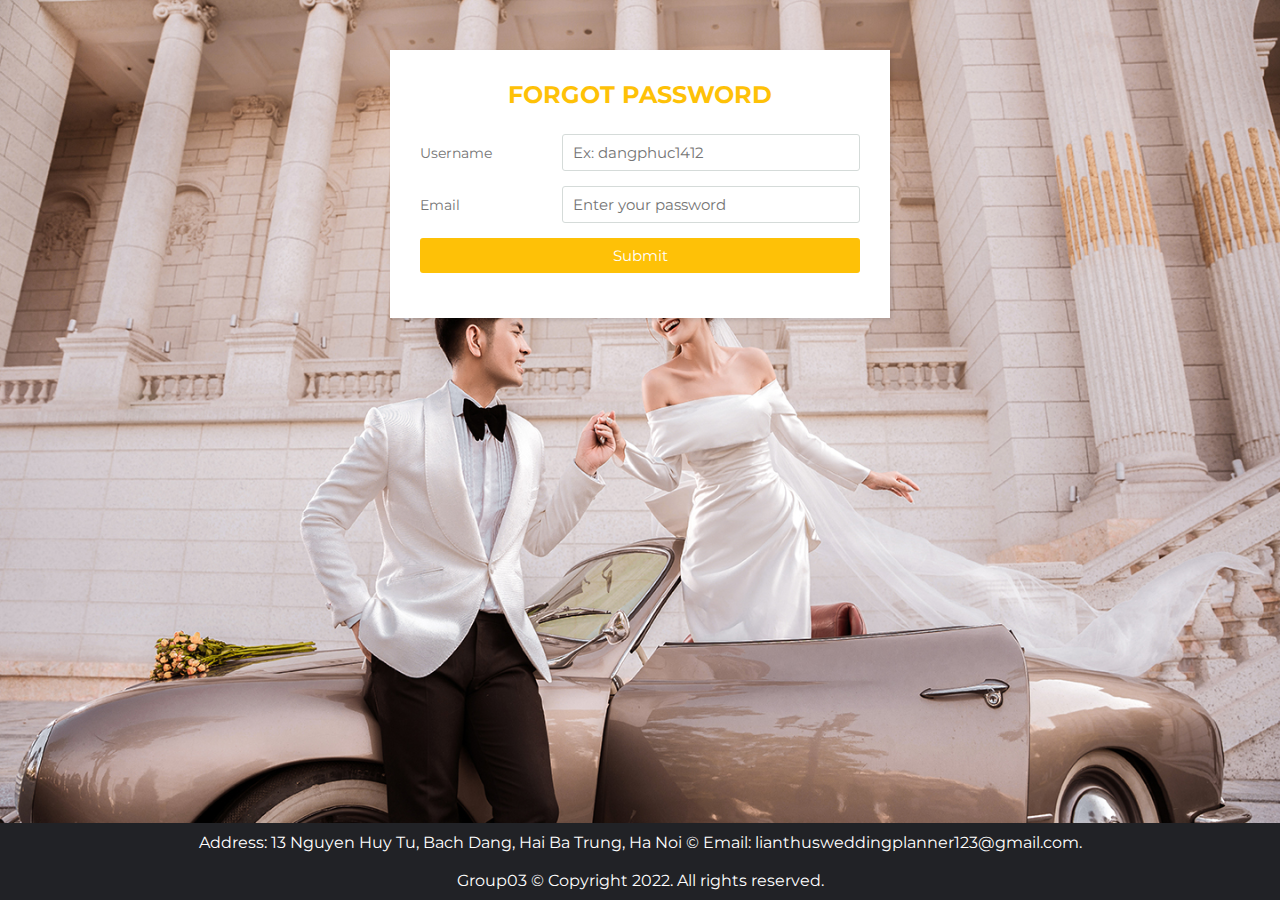
<file: WeddingPlanner - Copy/forgotpw.html>
<!DOCTYPE html>
<html lang="en">
<head>
    <meta charset="UTF-8">
    <meta http-equiv="X-UA-Compatible" content="IE=edge">
    <meta name="viewport" content="width=device-width, initial-scale=1.0">
    <title>Forgot Password</title>
    <link rel="stylesheet" href="./css/forgotpw.css">
    <script src="forgotpw.js"></script>
</head>
<body>
    <section>  
        <div class="wrapper">
            <div class="title">
            Forgot Password
            </div>
          <div class="form">
            <div class="inputfield">
                <label>Username</label>
                <input type="text" class="input" id="user" placeholder="Ex: dangphuc1412" >
             </div>  
  
             <div class="inputfield">
                <label>Email</label>
                <input type="text" class="input" id="email" placeholder="Enter your password" >
             </div>  
  
             <div class="inputfield">
              <button onclick="return checkform()" id="button">Submit</button>
            </div>
          
  

        </div>
        


        
        </section>

        <footer class="text-center" >
            <p><Copyright>Address: 13 Nguyen Huy Tu, Bach Dang, Hai Ba Trung, Ha Noi &copy; Email: lianthusweddingplanner123@gmail.com. </p>
            <br> Group03 &copy; Copyright 2022. All rights reserved.
        </footer>
</body>
</html>
</file>
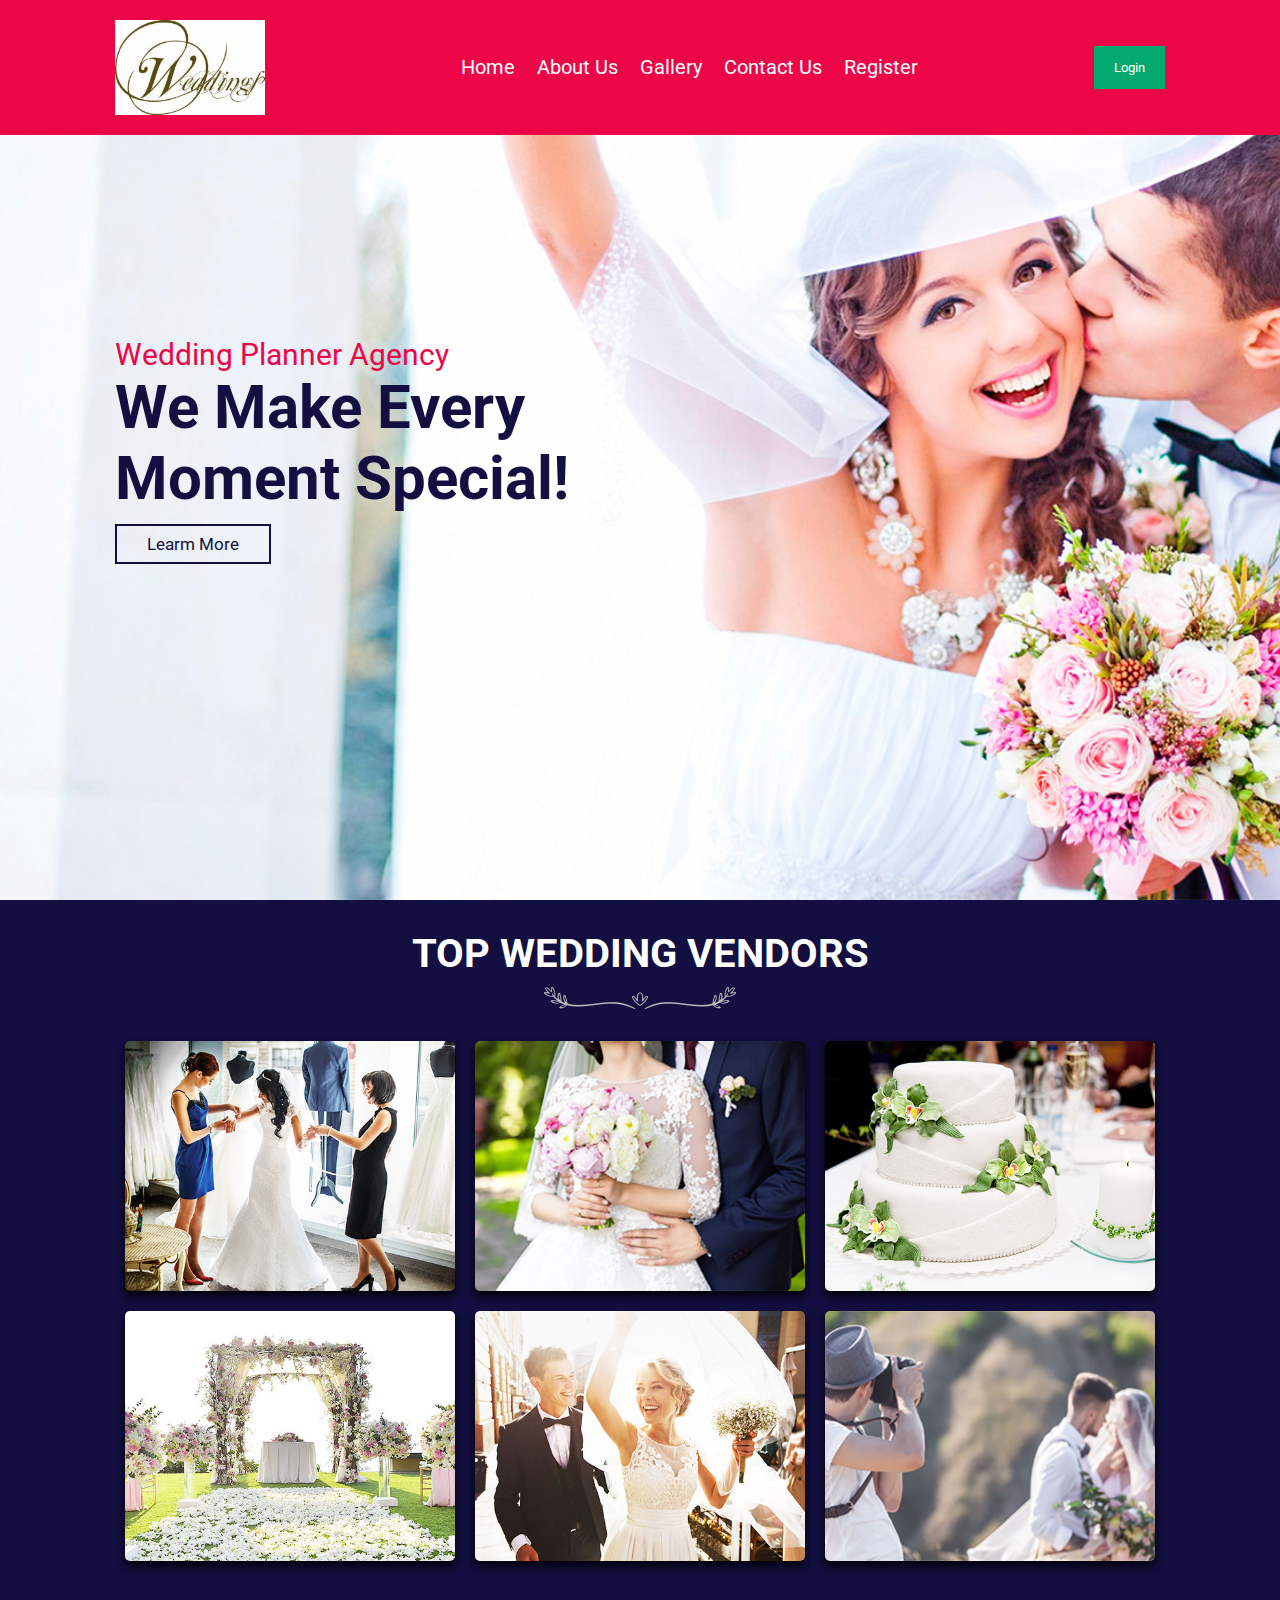
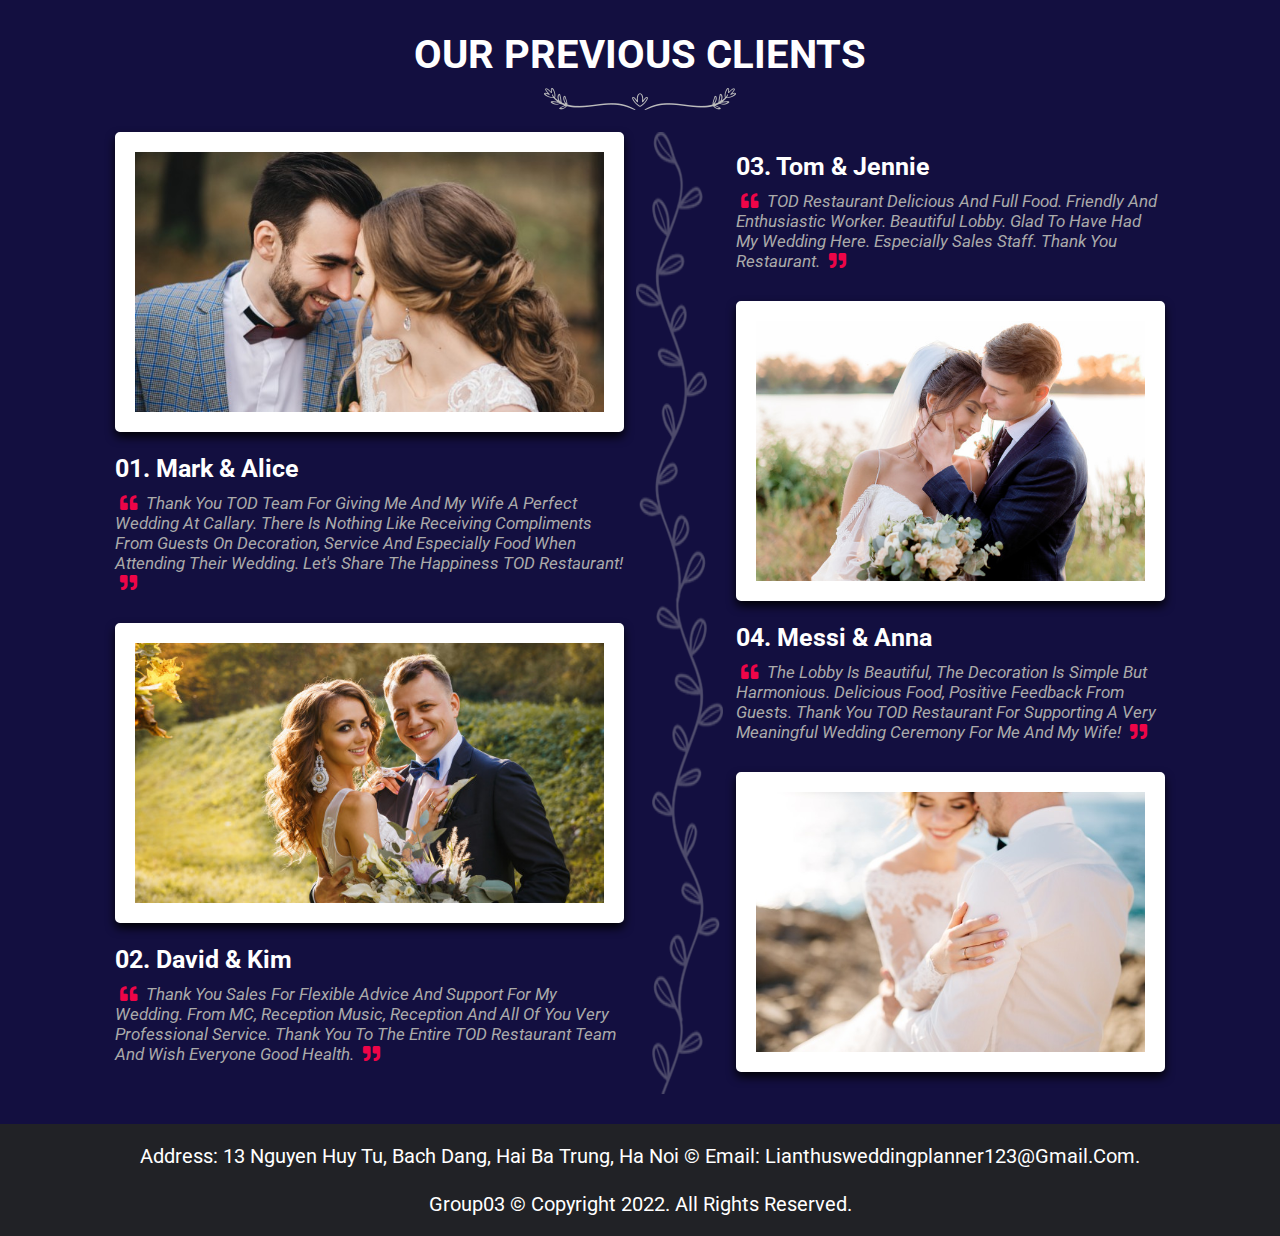
<file: WeddingPlanner - Copy/Homepage.html>
<!DOCTYPE html>
<html lang="en">
<head>
    <meta charset="UTF-8">
    <meta name="viewport" content="width=device-width, initial-scale=1.0">
    <title>Wedding Planner</title>

  
    <link rel="stylesheet" href="https://cdnjs.cloudflare.com/ajax/libs/font-awesome/5.15.3/css/all.min.css">

    
    <link rel="stylesheet" href="css/Homepage.css">
    <style>
        body {font-family: Arial, Helvetica, sans-serif;}
        
        
        input[type=text], input[type=password] {
          width: 100%;
          padding: 12px 20px;
          margin: 8px 0;
          display: inline-block;
          border: 1px solid #ccc;
          box-sizing: border-box;
        }
        
        
        button {
          background-color: #04AA6D;
          color: white;
          padding: 14px 20px;
          margin: 8px 0;
          border: none;
          cursor: pointer;
          width: 100%;
        }
        
        button:hover {
          opacity: 0.8;
        }
        
        
        .cancelbtn {
          width: auto;
          padding: 10px 18px;
          background-color: #f44336;
        }
        
        
        .imgcontainer {
          text-align: center;
          margin: 24px 0 12px 0;
          position: relative;
        }
        
        
        .container {
          padding: 16px;
        }
        
        span.psw {
          float: right;
          padding-top: 16px;
        }
        
       
        .modal {
          display: none; 
          position: fixed; 
          z-index: 1; 
          left: 0;
          top: 0;
          width: 100%; 
          height: 100%;
          overflow: auto; 
          background-color: rgb(0,0,0); 
          background-color: rgba(0,0,0,0.4); 
          padding-top: 60px;
        }
        
        
        .modal-content {
          background-color: #fefefe;
          margin: 5% auto 15% auto; 
          border: 1px solid #888;
          width: 80%; 
        }
        
        
        .close {
          position: absolute;
          right: 25px;
          top: 0;
          color: #000;
          font-size: 35px;
          font-weight: bold;
        }
        
        .close:hover,
        .close:focus {
          color: red;
          cursor: pointer;
        }
        
      
        .animate {
          -webkit-animation: animatezoom 0.6s;
          animation: animatezoom 0.6s
        }
        
        @-webkit-keyframes animatezoom {
          from {-webkit-transform: scale(0)} 
          to {-webkit-transform: scale(1)}
        }
          
        @keyframes animatezoom {
          from {transform: scale(0)} 
          to {transform: scale(1)}
        }
        
       
        @media screen and (max-width: 300px) {
          span.psw {
             display: block;
             float: none;
          }
          .cancelbtn {
             width: 100%;
          }
        }
        </style>

</head>

<body>
    


<header>
    
    <img src="th.jfif" class="avt">

    <div id="menu-bar" class="fas fa-bars"></div>

    <nav class="navbar">
        <a href="#home">Home</a>
        <a href="about.html">About Us</a>
        <a href="Gallery.html">Gallery</a>
        <a href="contactus.html">Contact Us</a>
        <a href="register.html">Register</a>
    </nav>
    <button onclick="document.getElementById('id01').style.display='block'" style="width:auto;">Login</button>

<div id="id01" class="modal">
  
  <form class="modal-content animate"  href="Homepage.html"> <method="post" >
    <div class="imgcontainer">
      <span onclick="document.getElementById('id01').style.display='none'" class="close" title="Close Modal">&times;</span>
     
    </div>

    <div class="container">
      <label for="uname"><b>Username</b></label>
      <input type="text" placeholder="Enter Username" name="uname" required id="txtName">

      <label for="psw"><b>Password</b></label>
      <input type="password" placeholder="Enter Password" name="psw" required id="txtPass">
        
      <button type="submit" >Login </button>
      <label>
        <input type="checkbox" checked="checked" name="remember"> Remember me
      </label>
    </div>

    <div class="container" style="background-color:#f1f1f1">
      <button type="button" onclick="document.getElementById('id01').style.display='none'" class="cancelbtn">Cancel</button>
      <span class="psw">Forgot <a href="forgotpw.html">password?</a></span>
    </div>
  </form>
</div>

<script>

var modal = document.getElementById('id01');


window.onclick = function(event) {
    if (event.target == modal) {
        modal.style.display = "none";
    }
}

</script>

</header>



<section class="home" id="home">

    <div class="content">
        <span>wedding planner agency</span>
        <h3>we make every moment special!</h3>
        <a href="#" class="btn">learm more</a>
    </div>

</section>



<section class="vendor" id="vendor">

    <div class="heading">
        <h1>Top wedding vendors</h1>
        <img src="images/header-img.png" alt="">
    </div>

    <div class="box-container">

        <div class="box">
            <img src="images/img1.jpg" alt="">
            <div class="info">
                <h3>dressing</h3>
                <p></p>
                <a href="#" class="btn">learm more</a>
            </div>
        </div>

        <div class="box">
            <img src="images/img2.jpg" alt="">
            <div class="info">
                <h3>Florist</h3>
                <p></p>
                <a href="#" class="btn">learm more</a>
            </div>
        </div>

        <div class="box">
            <img src="images/img3.jpg" alt="">
            <div class="info">
                <h3>wedding cake</h3>
                <p></p>
                <a href="#" class="btn">learm more</a>
            </div>
        </div>

        <div class="box">
            <img src="images/img4.jpg" alt="">
            <div class="info">
                <h3>venu and hall</h3>
                <p></p>
                <a href="#" class="btn">learm more</a>
            </div>
        </div>

        <div class="box">
            <img src="images/img5.jpg" alt="">
            <div class="info">
                <h3>music and party</h3>
                <p></p>
                <a href="#" class="btn">learm more</a>
            </div>
        </div>

        <div class="box">
            <img src="images/img6.jpg" alt="">
            <div class="info">
                <h3>photographer</h3>
                <p></p>
                <a href="#" class="btn">learm more</a>
            </div>
        </div>

    </div>

</section>



<section class="clients" id="clients">

    <div class="heading">
        <h1>our previous clients</h1>
        <img src="images/header-img.png" alt="">
    </div>

    <div class="row">

        <div class="box-container">
            <div class="box">
                <img src="images/client-1.jpg" alt="">
                <div class="info">
                    <h3>01. Mark & Alice</h3>
                    <p> <i class="fas fa-quote-left"></i> Thank you TOD team for giving me and my wife a perfect wedding at Callary.  There is nothing like receiving compliments from guests on decoration, service and especially food when attending their wedding.  Let's share the happiness TOD Restaurant!  <i class="fas fa-quote-right"></i> </p>
                </div>
            </div>
            <div class="box">
                <img src="images/client-2.jpg" alt="">
                <div class="info">
                    <h3>02. David & Kim</h3>
                    <p> <i class="fas fa-quote-left"></i> Thank you Sales for flexible advice and support for my wedding.  From MC, reception music, reception and all of you very professional service.  Thank you to the entire TOD Restaurant team and wish everyone good health.  <i class="fas fa-quote-right"></i> </p>
                </div>
            </div>
        </div>

        <img src="images/divider.png" class="divider" alt="">

        <div class="box-container">
            <div class="box">
                <div class="info">
                    <h3>03. Tom & Jennie</h3>
                    <p> <i class="fas fa-quote-left"></i> TOD restaurant delicious and full food.  Friendly and enthusiastic worker.  Beautiful lobby.  Glad to have had my wedding here.  Especially sales staff.  Thank you restaurant.  <i class="fas fa-quote-right"></i> </p>
                </div>
                <img src="images/client-3.jpg" alt="">
            </div>
            <div class="box">
                <div class="info">
                    <h3>04. Messi & Anna</h3>
                    <p> <i class="fas fa-quote-left"></i> The lobby is beautiful, the decoration is simple but harmonious.  Delicious food, positive feedback from guests.  Thank you TOD restaurant for supporting a very meaningful wedding ceremony for me and my wife!  <i class="fas fa-quote-right"></i> </p>
                </div>
                <img src="images/client-4.jpg" alt="">
            </div>
        </div>

    </div>

</section>



<footer class="text-center">
    <p><Copyright>Address: 13 Nguyen Huy Tu, Bach Dang, Hai Ba Trung, Ha Noi &copy; Email: lianthusweddingplanner123@gmail.com. </p>
    <br> Group03 &copy; Copyright 2022. All rights reserved.
</footer>



</body>
</html>
</file>
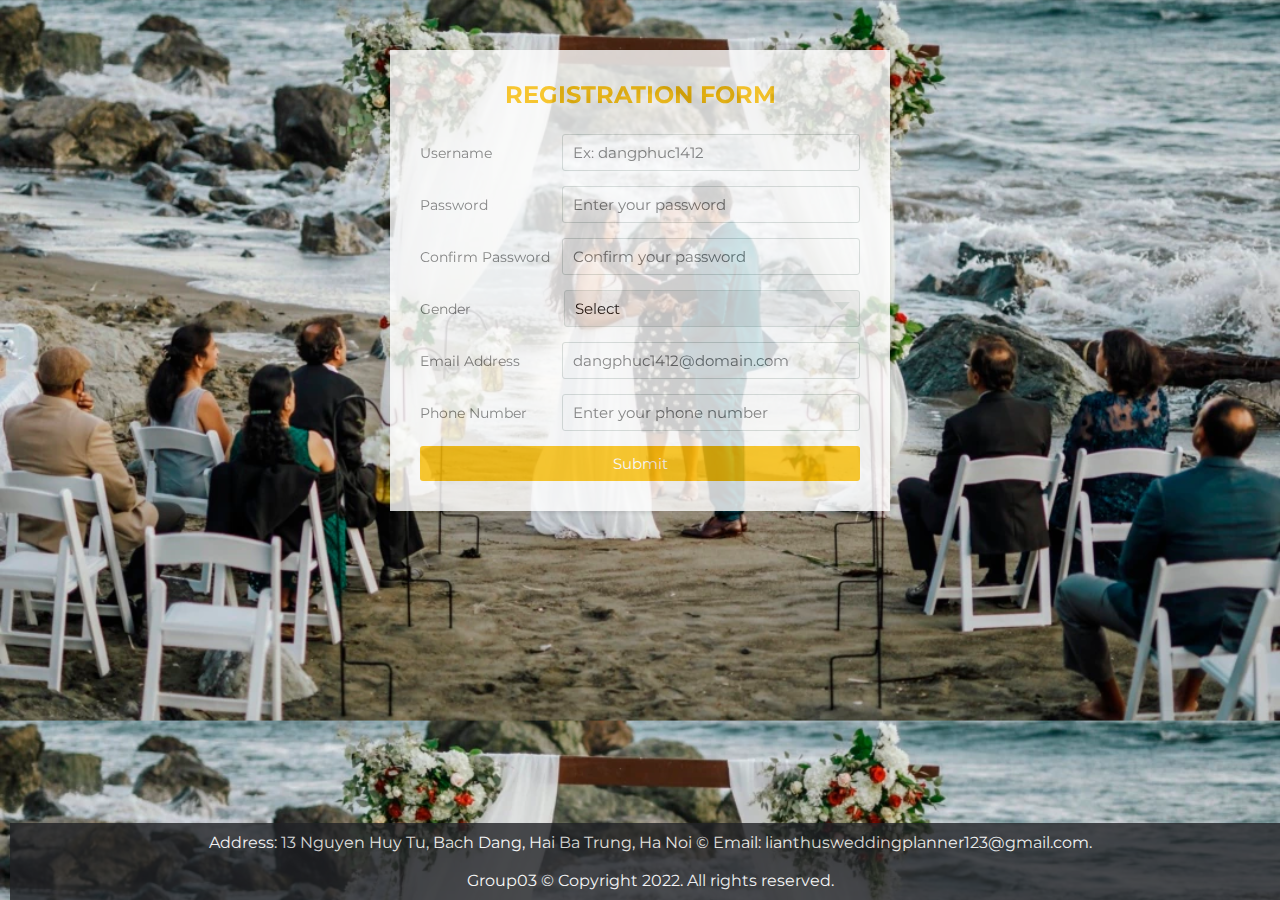
<file: WeddingPlanner - Copy/register.html>
<!DOCTYPE html>
<html lang="en">
<head>
    <meta charset="UTF-8">
    <meta http-equiv="X-UA-Compatible" content="IE=edge">
    <meta name="viewport" content="width=device-width, initial-scale=1.0">
    <title>Register</title>
    <link rel="stylesheet" href="./css/style.css">
    <script src="register.js"></script>
</head>
<body>
    <div class="wrapper">
        <div class="title">
          Registration Form
        </div>
        <div class="form">
           <div class="inputfield">
              <label>Username</label>
              <input type="text" class="input" id="user" placeholder="Ex: dangphuc1412" >
           </div>  

           <div class="inputfield">
              <label>Password</label>
              <input type="password" class="input" id="pass" placeholder="Enter your password" >
           </div>  
          <div class="inputfield">
              <label>Confirm Password</label>
              <input type="password" class="input" id="repass" placeholder="Confirm your password" >
           </div> 
            <div class="inputfield">
              <label>Gender</label>
              <div class="custom_select" id="gender">
                <select>
                  <option value="">Select</option>
                  <option value="male">Male</option>
                  <option value="female">Female</option>
                </select>
              </div>
           </div> 
            <div class="inputfield">
              <label>Email Address</label>
              <input type="text" class="input" id="email" placeholder="dangphuc1412@domain.com" >
           </div> 
          <div class="inputfield">
              <label>Phone Number</label >
              <input type="text" class="input" id="phone" placeholder="Enter your phone number" >
           </div> 
          <div class="inputfield">
            <button onclick="return checkform()" id="button">Submit</button>
          </div>
        </div>
    </div>
    <footer class="text-center">
      <p><Copyright>Address: 13 Nguyen Huy Tu, Bach Dang, Hai Ba Trung, Ha Noi &copy; Email: lianthusweddingplanner123@gmail.com. </p>
      <br> Group03 &copy; Copyright 2022. All rights reserved.
    </footer>
</body>
</html>
</file>
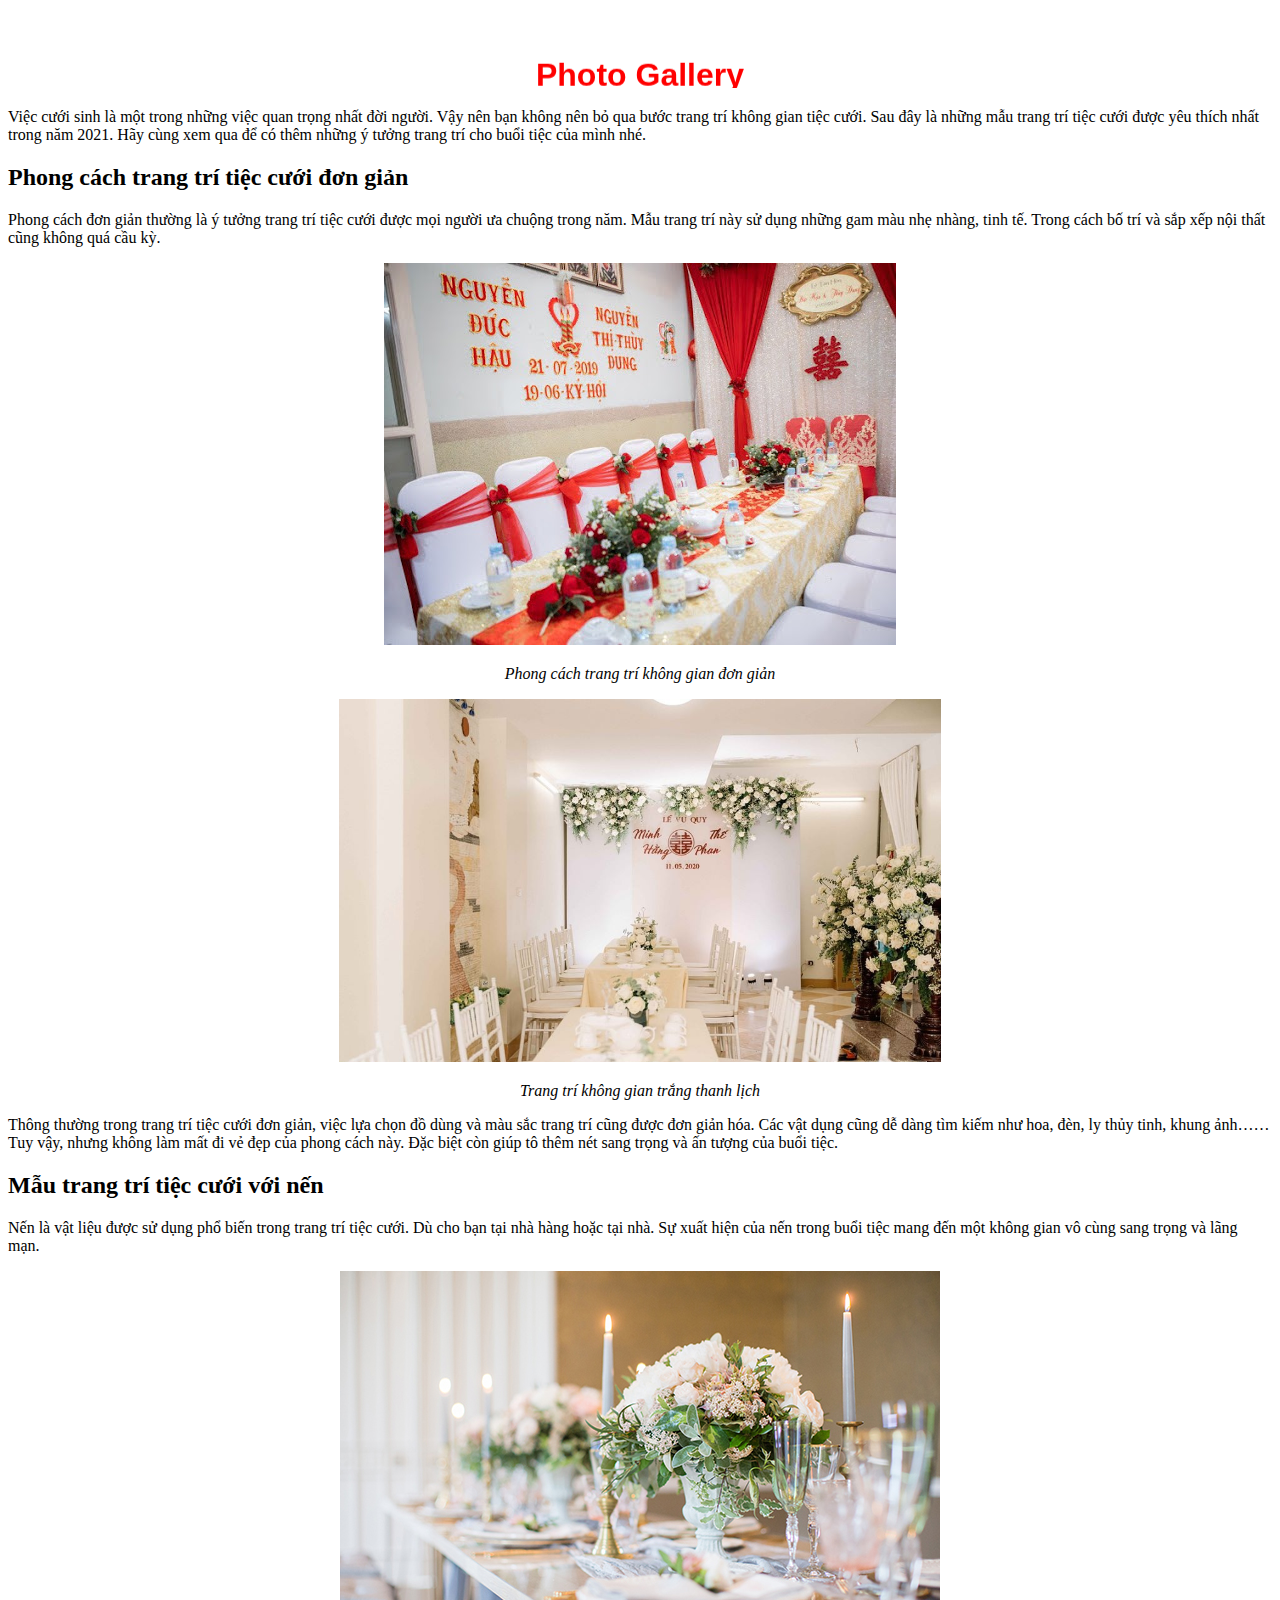
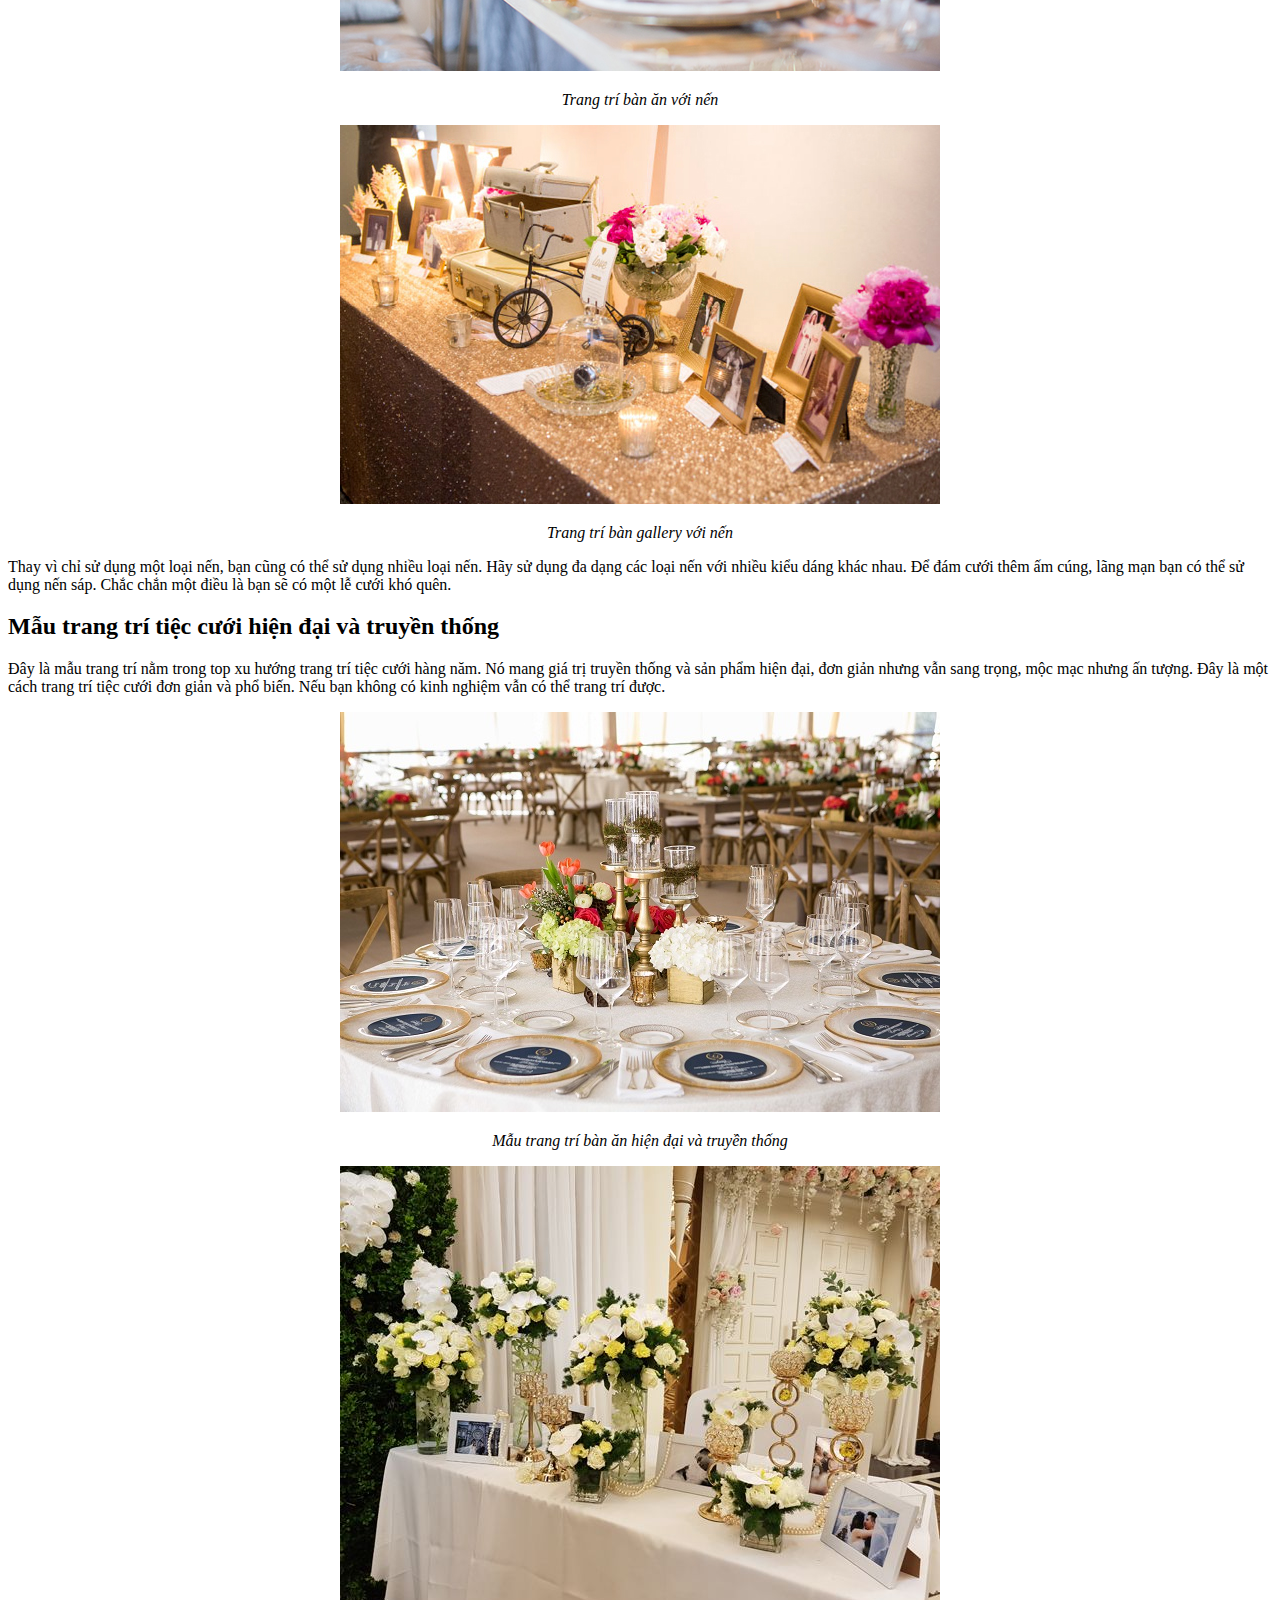
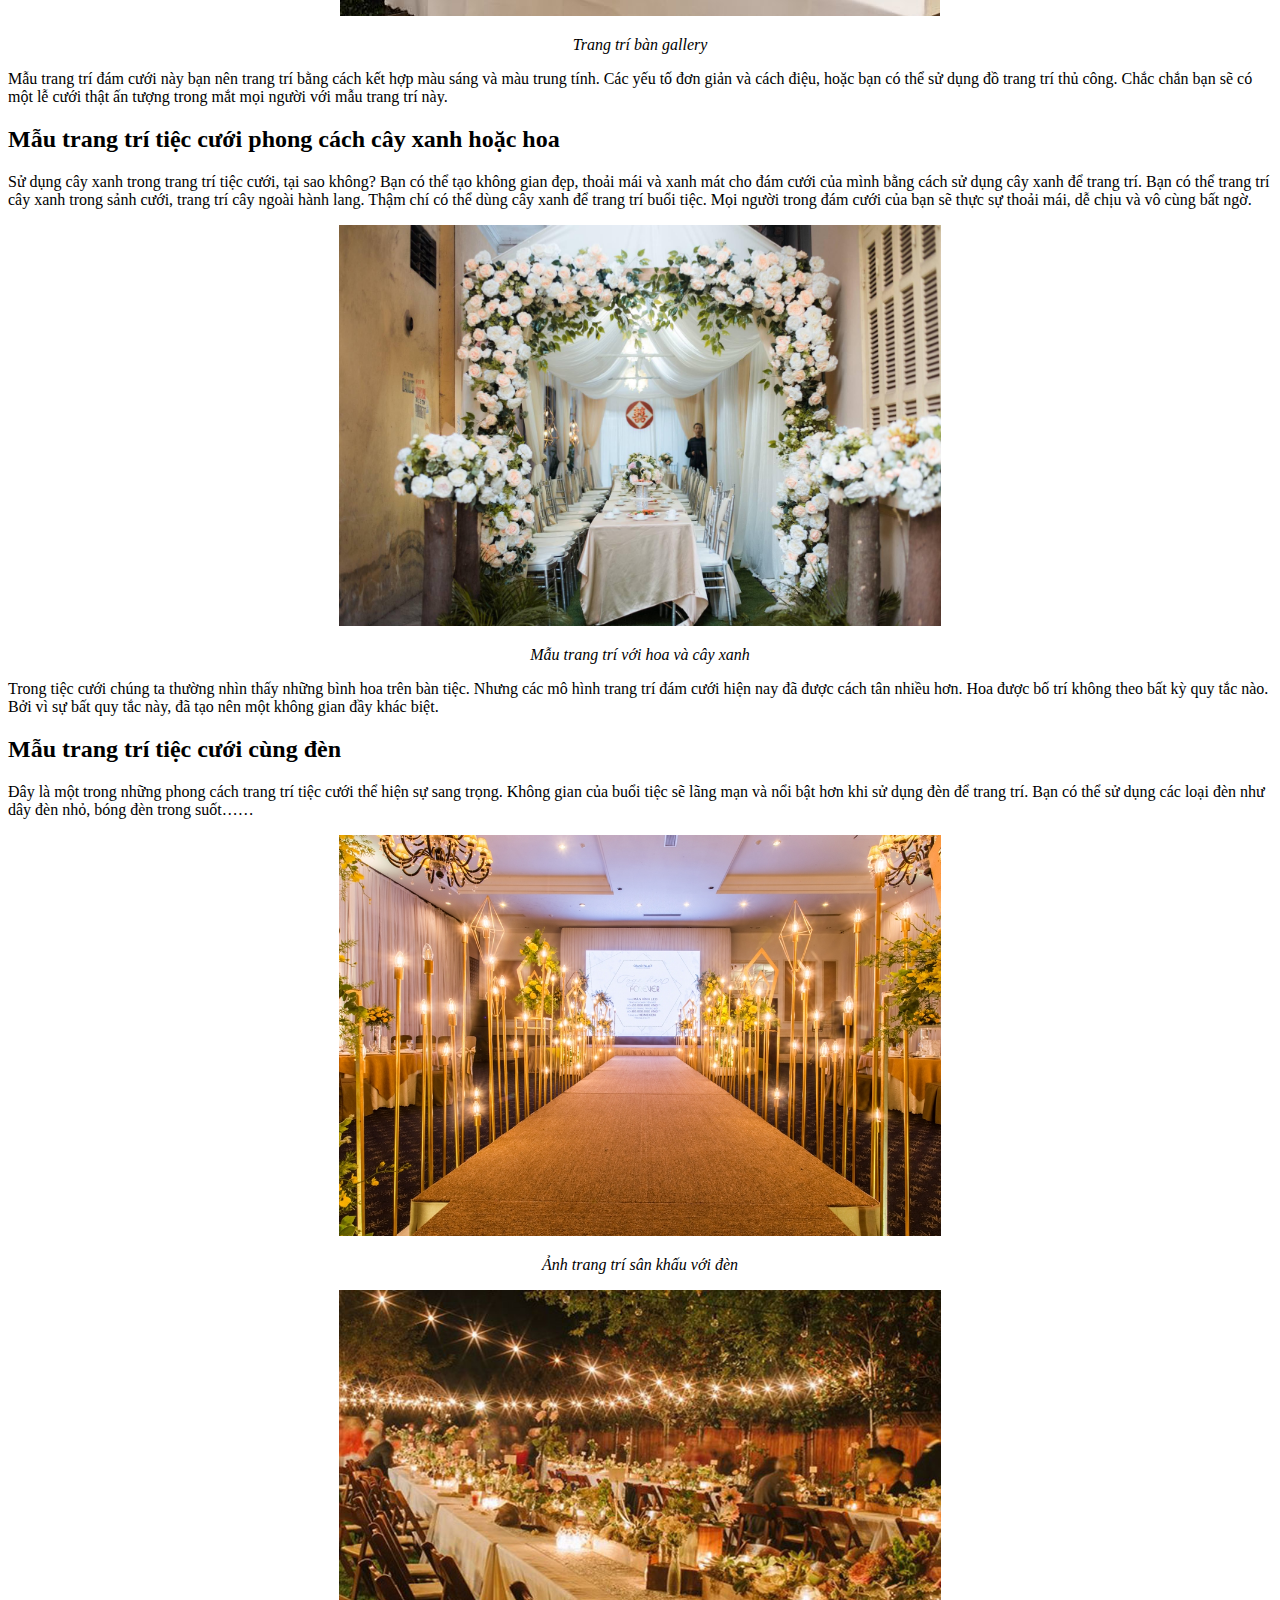
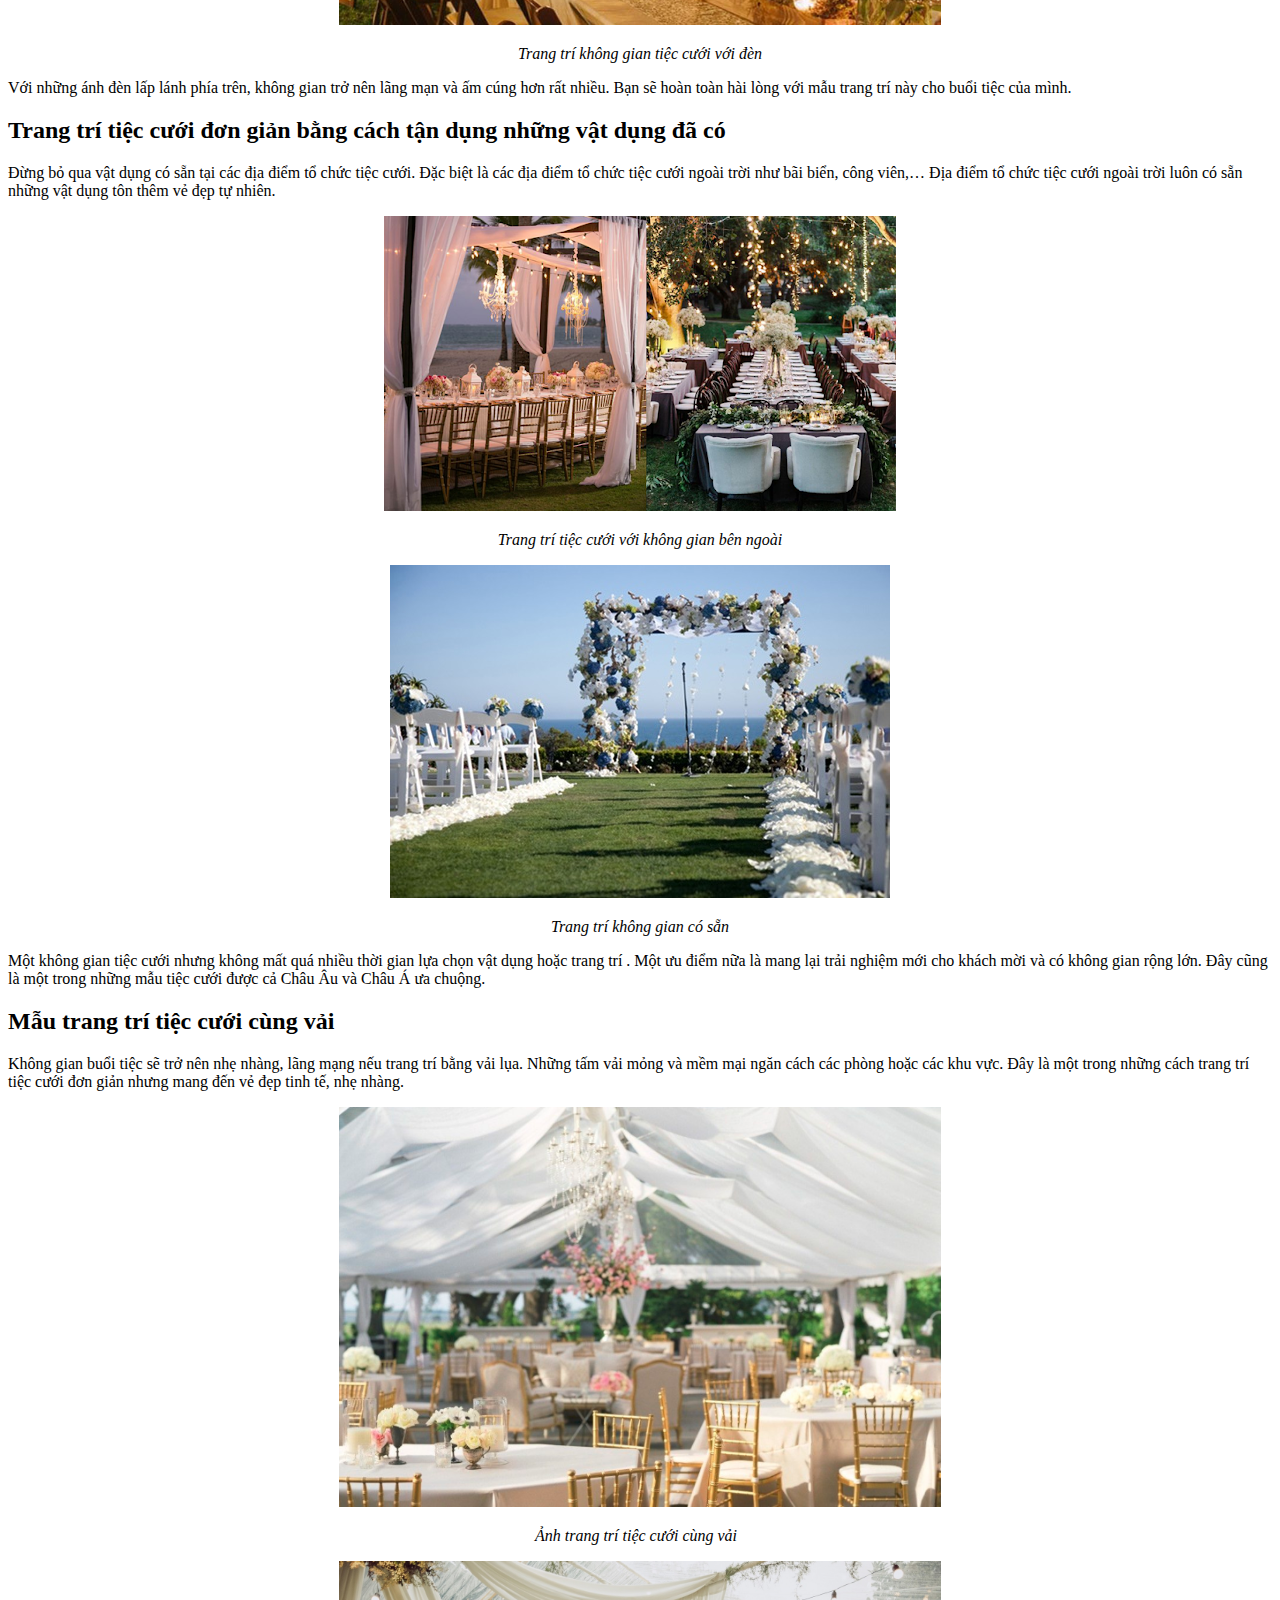
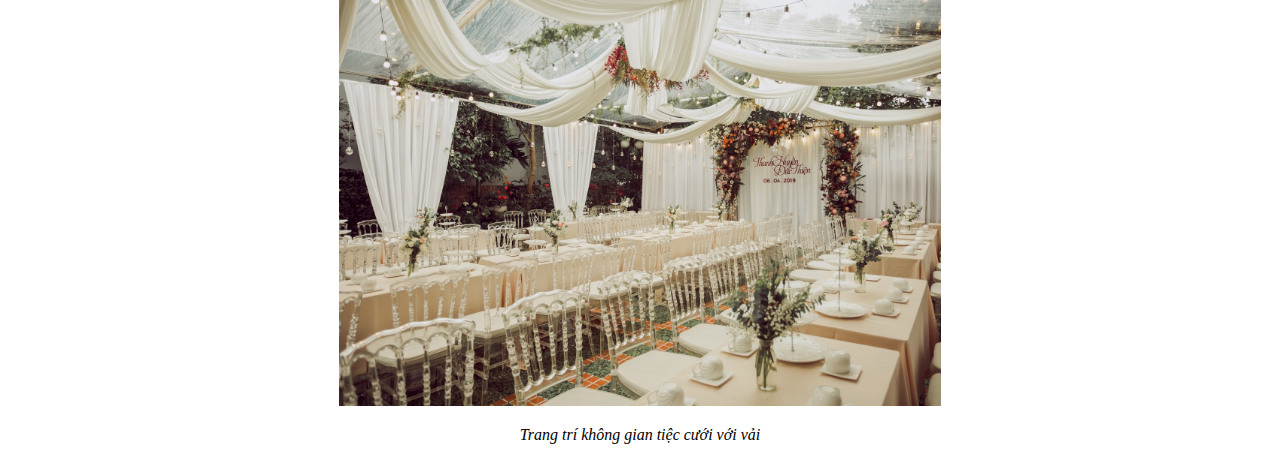
<file: WeddingPlanner_Group03/project/Gallery/Gallery.html>
<!DOCTYPE html>
<html lang="en">
<head>
    <meta charset="UTF-8">
    <meta http-equiv="X-UA-Compatible" content="IE=edge">
    <meta name="viewport" content="width=device-width, initial-scale=1.0">
    <title>Gallyery</title>
    <style>
  
    </style>
</head>
<body>   
    <marquee direction="down" >
        <h1 align ="center">
           <font color="red" face="arial">
            Photo Gallery
           </font>
        </h1>
       </marquee>
        <div class="itemFullText" id="gallery">
            <p dir="ltr">Việc cưới sinh là một trong những việc quan trọng nhất đời người. Vậy nên bạn không nên bỏ qua bước trang trí không gian tiệc cưới. Sau đây là những mẫu trang trí tiệc cưới được yêu thích nhất trong năm 2021. Hãy cùng xem qua để có thêm những ý tưởng trang trí cho buổi tiệc của mình nhé.</p>
<h2 dir="ltr">Phong cách trang trí tiệc cưới đơn giản</h2>
<p dir="ltr">Phong cách đơn giản thường là ý tưởng trang trí tiệc cưới được mọi người ưa chuộng trong năm. Mẫu trang trí này sử dụng những gam màu nhẹ nhàng, tinh tế. Trong cách bố trí và sắp xếp nội thất cũng không quá cầu kỳ.</p>
<p dir="ltr" style="text-align: center;">
    <em><img src="images 0.png" width="512" height="382" /></em></p>
<p dir="ltr" style="text-align: center;">
    <em>Phong cách trang trí không gian đơn giản</em></p>
<p dir="ltr" style="text-align: center;">
    <em><img src="images 1.png" width="602" height="363" /></em></p>
<p dir="ltr" style="text-align: center;">
    <em>Trang trí không gian trắng thanh lịch </em></p>
<p dir="ltr">Thông thường trong trang trí tiệc cưới đơn giản, việc lựa chọn đồ dùng và màu sắc trang trí cũng được đơn giản hóa. Các vật dụng cũng dễ dàng tìm kiếm như hoa, đèn, ly thủy tinh, khung ảnh……Tuy vậy, nhưng không làm mất đi vẻ đẹp của phong cách này. Đặc biệt còn giúp tô thêm nét sang trọng và ấn tượng của buổi tiệc.</p>
<h2 dir="ltr">Mẫu trang trí tiệc cưới với nến</h2>
<p dir="ltr">Nến là vật liệu được sử dụng phổ biến trong trang trí tiệc cưới. Dù cho bạn tại nhà hàng hoặc tại nhà. Sự xuất hiện của nến trong buổi tiệc mang đến một không gian vô cùng sang trọng và lãng mạn.&nbsp;</p>
<p dir="ltr" style="text-align: center;">
    <em><img src="images 2.png" width="600" height="400" /></em></p>
<p dir="ltr" style="text-align: center;">
    <em>Trang trí bàn ăn với nến </em></p>
<p dir="ltr" style="text-align: center;">
    <em><img src="images 3.png" width="600" height="379" /></em></p>
<p dir="ltr" style="text-align: center;">
    <em>Trang trí bàn gallery với nến </em></p>
<p dir="ltr">Thay vì chỉ sử dụng một loại nến, bạn cũng có thể sử dụng nhiều loại nến. Hãy sử dụng đa dạng các loại nến với nhiều kiểu dáng khác nhau. Để đám cưới thêm ấm cúng, lãng mạn bạn có thể sử dụng nến sáp. Chắc chắn một điều là bạn sẽ có một lễ cưới khó quên.</p>
<h2 dir="ltr">Mẫu trang trí tiệc cưới hiện đại và truyền thống</h2>
<p dir="ltr">Đây là mẫu trang trí nằm trong top xu hướng trang trí tiệc cưới hàng năm. Nó mang giá trị truyền thống và sản phẩm hiện đại, đơn giản nhưng vẫn sang trọng, mộc mạc nhưng ấn tượng. Đây là một cách trang trí tiệc cưới đơn giản và phổ biến. Nếu bạn không có kinh nghiệm vẫn có thể trang trí được.</p>
<p dir="ltr" style="text-align: center;">
    <em><img src="images 5.png" width="600" height="400" /></em></p>
<p dir="ltr" style="text-align: center;">
    <em>Mẫu trang trí bàn ăn hiện đại và truyền thống </em></p>
<p dir="ltr" style="text-align: center;">
    <em><img src="images 6.png" width="600" height="450" /></em></p>
<p dir="ltr" style="text-align: center;">
    <em>Trang trí bàn gallery </em></p>
<p dir="ltr">Mẫu trang trí đám cưới này bạn nên trang trí bằng cách kết hợp màu sáng và màu trung tính. Các yếu tố đơn giản và cách điệu, hoặc bạn có thể sử dụng đồ trang trí thủ công. Chắc chắn bạn sẽ có một lễ cưới thật ấn tượng trong mắt mọi người với mẫu trang trí này.</p>
<h2 dir="ltr">Mẫu trang trí tiệc cưới phong cách cây xanh hoặc hoa</h2>
<p dir="ltr">Sử dụng cây xanh trong trang trí tiệc cưới, tại sao không? Bạn có thể tạo không gian đẹp, thoải mái và xanh mát cho đám cưới của mình bằng cách sử dụng cây xanh để trang trí. Bạn có thể trang trí cây xanh trong sảnh cưới, trang trí cây ngoài hành lang. Thậm chí có thể dùng cây xanh để trang trí buổi tiệc. Mọi người trong đám cưới của bạn sẽ thực sự thoải mái, dễ chịu và vô cùng bất ngờ.</p>
<p dir="ltr" style="text-align: center;">
    <em><img src="images 7.png" width="602" height="401" /></em></p>
<p dir="ltr" style="text-align: center;">
    <em>Mẫu trang trí với hoa và cây xanh </em></p>
<p dir="ltr">Trong tiệc cưới chúng ta thường nhìn thấy những bình hoa trên bàn tiệc. Nhưng các mô hình trang trí đám cưới hiện nay đã được cách tân nhiều hơn. Hoa được bố trí không theo bất kỳ quy tắc nào. Bởi vì sự bất quy tắc này, đã tạo nên một không gian đầy khác biệt.</p>
<h2 dir="ltr">Mẫu trang trí tiệc cưới cùng đèn</h2>
<p dir="ltr">Đây là một trong những phong cách trang trí tiệc cưới thể hiện sự sang trọng. Không gian của buổi tiệc sẽ lãng mạn và nổi bật hơn khi sử dụng đèn để trang trí. Bạn có thể sử dụng các loại đèn như dây đèn nhỏ, bóng đèn trong suốt……</p>
<p dir="ltr" style="text-align: center;">
    <em><img src="images 8.png" width="602" height="401" /></em></p>
<p dir="ltr" style="text-align: center;">
    <em>Ảnh trang trí sân khấu với đèn </em></p>
<p dir="ltr" style="text-align: center;">
    <em><img src="images 9.png" width="602" height="335" /></em></p>
<p dir="ltr" style="text-align: center;">
    <em>Trang trí không gian tiệc cưới với đèn </em></p>
<p dir="ltr">Với những ánh đèn lấp lánh phía trên, không gian trở nên lãng mạn và ấm cúng hơn rất nhiều. Bạn sẽ hoàn toàn hài lòng với mẫu trang trí này cho buổi tiệc của mình.</p>
<h2 dir="ltr">Trang trí tiệc cưới đơn giản bằng cách tận dụng những vật dụng đã có</h2>
<p dir="ltr">Đừng bỏ qua vật dụng có sẵn tại các địa điểm tổ chức tiệc cưới. Đặc biệt là các địa điểm tổ chức tiệc cưới ngoài trời như bãi biển, công viên,… Địa điểm tổ chức tiệc cưới ngoài trời luôn có sẵn những vật dụng tôn thêm vẻ đẹp tự nhiên.</p>
<p dir="ltr" style="text-align: center;">
    <em><img src="images 10.png" width="512" height="295" /></em></p>
<p dir="ltr" style="text-align: center;">
    <em>Trang trí tiệc cưới với không gian bên ngoài </em></p>
<p dir="ltr" style="text-align: center;">
    <em><img src="images 11.png" width="500" height="333" /></em></p>
<p dir="ltr" style="text-align: center;">
    <em>Trang trí không gian có sẵn </em></p>
<p dir="ltr">Một không gian tiệc cưới nhưng không mất quá nhiều thời gian lựa chọn vật dụng hoặc trang trí . Một ưu điểm nữa là mang lại trải nghiệm mới cho khách mời và có không gian rộng lớn. Đây cũng là một trong những mẫu tiệc cưới được cả Châu Âu và Châu Á ưa chuộng.</p>
<h2 dir="ltr">Mẫu trang trí tiệc cưới cùng vải</h2>
<p dir="ltr" style="text-align: left;">Không gian buổi tiệc sẽ trở nên nhẹ nhàng, lãng mạng nếu trang trí bằng vải lụa. Những tấm vải mỏng và mềm mại ngăn cách các phòng hoặc các khu vực. Đây là một trong những cách trang trí tiệc cưới đơn giản nhưng mang đến vẻ đẹp tinh tế, nhẹ nhàng.</p>
<p dir="ltr" style="text-align: center;">
    <em><img src="images 12.png" width="602" height="400" /></em></p>
<p dir="ltr" style="text-align: center;">
    <em>Ảnh trang trí tiệc cưới cùng vải &nbsp;</em></p>
<p dir="ltr" style="text-align: center;">
    <em><img src="images 13.png" width="602" height="445" /></em></p>
<p dir="ltr" style="text-align: center;">
    <em>Trang trí không gian tiệc cưới với vải </em></p>




    
</body>
</html>
</file>
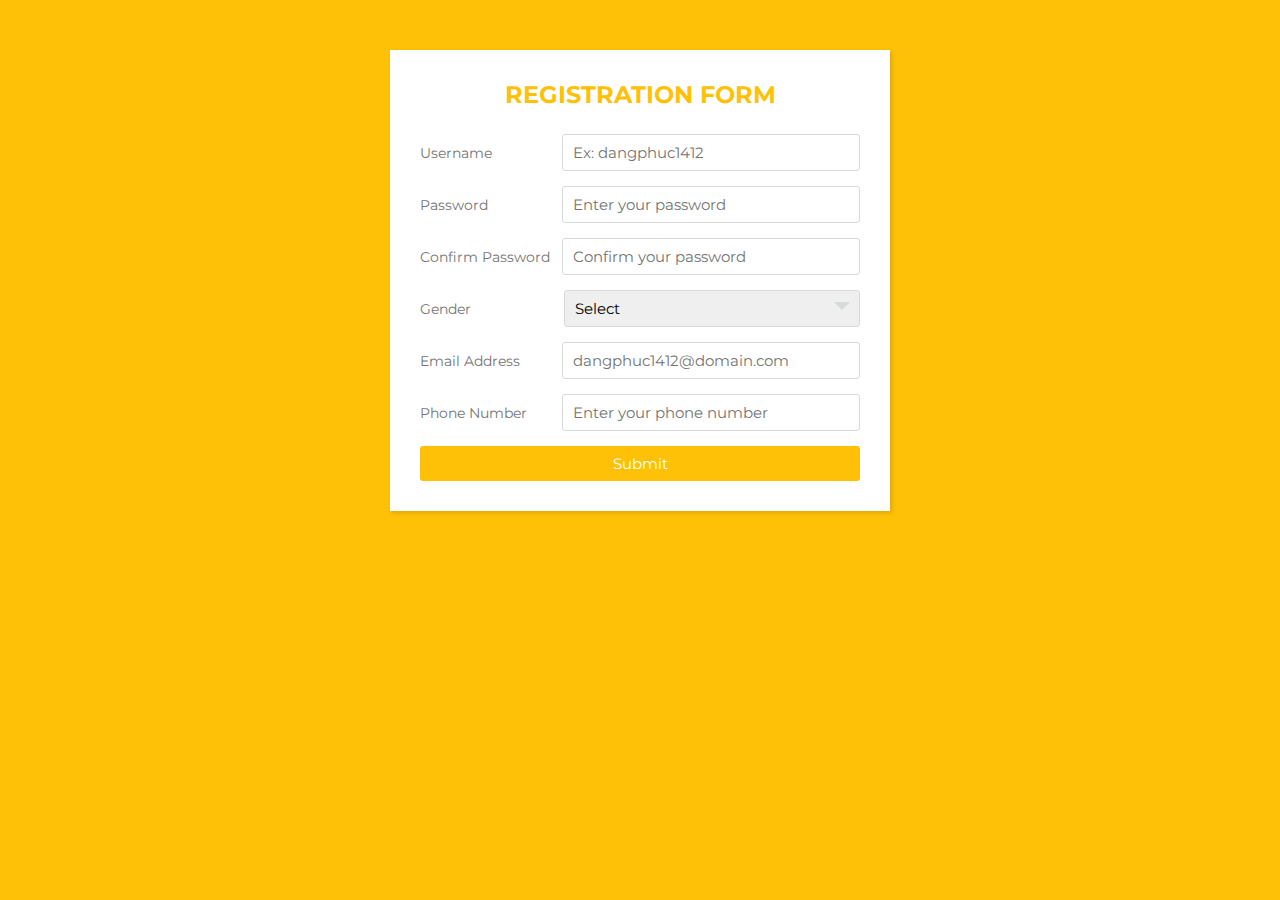
<file: WeddingPlanner_Group03/project/Register/register.html>
<!DOCTYPE html>
<html lang="en">
<head>
    <meta charset="UTF-8">
    <meta http-equiv="X-UA-Compatible" content="IE=edge">
    <meta name="viewport" content="width=device-width, initial-scale=1.0">
    <title>Register</title>
    <link rel="stylesheet" href="style.css">
    <script src="register.js"></script>
</head>
<body>
    <div class="wrapper">
        <div class="title">
          Registration Form
        </div>
        <div class="form">
           <div class="inputfield">
              <label>Username</label>
              <input type="text" class="input" id="user" placeholder="Ex: dangphuc1412" >
           </div>  

           <div class="inputfield">
              <label>Password</label>
              <input type="password" class="input" id="pass" placeholder="Enter your password" >
           </div>  
          <div class="inputfield">
              <label>Confirm Password</label>
              <input type="password" class="input" id="repass" placeholder="Confirm your password" >
           </div> 
            <div class="inputfield">
              <label>Gender</label>
              <div class="custom_select" id="gender">
                <select>
                  <option value="">Select</option>
                  <option value="male">Male</option>
                  <option value="female">Female</option>
                </select>
              </div>
           </div> 
            <div class="inputfield">
              <label>Email Address</label>
              <input type="text" class="input" id="email" placeholder="dangphuc1412@domain.com" >
           </div> 
          <div class="inputfield">
              <label>Phone Number</label >
              <input type="text" class="input" id="phone" placeholder="Enter your phone number" >
           </div> 
          <div class="inputfield">
            <button onclick="return checkform()" id="button">Submit</button>
          </div>
        </div>
    </div>
</body>
</html>
</file>
<file: WeddingPlanner - Copy/css/forgotpw.css>
@import url('https://fonts.googleapis.com/css?family=Montserrat:400,700&display=swap');

*{
  margin: 0;
  padding: 0;
  box-sizing: border-box;
  font-family: 'Montserrat', sans-serif;
}
body{
  background: #fec107;
  background-image: url("../img/bg4.jpg");
  background-size: 100%;
  
}
.wrapper{
  max-width: 500px;
  width: 100%;
  background: #fff;
  margin: 50px auto;
  box-shadow: 2px 2px 4px rgba(0,0,0,0.125);
  padding: 30px;
}

.wrapper .title{
    font-size: 24px;
    font-weight: 700;
    margin-bottom: 25px;
    color: #fec107;
    text-transform: uppercase;
    text-align: center;
  }
.wrapper .form{
    width: 100%;
}
 
  .wrapper .form .inputfield{
    margin-bottom: 15px;
    display: flex;
    align-items: center;
  }
  
  .wrapper .form .inputfield label{
     width: 200px;
     color: #757575;
     margin-right: 10px;
    font-size: 14px;
  }
  
  .wrapper .form .inputfield .input{
    width: 100%;
    outline: none;
    border: 1px solid #d5dbd9;
    font-size: 15px;
    padding: 8px 10px;
    border-radius: 3px;
    transition: all 0.3s ease;
  }

  .wrapper .form .inputfield #button{
    width: 100%;
     padding: 8px 10px;
    font-size: 15px; 
    border: 0px;
    background:  #fec107;
    color: #fff;
    cursor: pointer;
    border-radius: 3px;
    outline: none;
  }
  
  .wrapper .form .inputfield #button:hover{
    background: #ffd658;
  }



.text-center{
    background: #212226;
    color: #fff;
    text-align: center;
    position: fixed;
    bottom: 0;
    padding:10px;
    width: 100%;
}

@media (max-width:420px) {
    .wrapper .form .inputfield{
      flex-direction: column;
      align-items: flex-start;
    }
    .wrapper .form .inputfield label{
      margin-bottom: 5px;
    }
    .wrapper .form .inputfield.terms{
      flex-direction: row;
    }
  }
</file>
<file: WeddingPlanner - Copy/css/Homepage.css>
@import url('https://fonts.googleapis.com/css2?family=Roboto:ital,wght@0,100;0,300;0,400;0,500;0,700;1,100;1,300&display=swap');

:root{
  --pink:#EE0548;
  --black:#130f40;
}

*{
  font-family: 'Roboto', sans-serif;
  margin:0; padding: 0;
  box-sizing: border-box;
  text-decoration: none;
  outline: none; border:none;
  transition: .2s linear;
  text-transform: capitalize;
}

*::selection{
  background:var(--pink);
  color:#fff;
}

html{
  font-size: 62.5%;
  overflow-x: hidden;
  scroll-padding-top: 6.5rem;
  scroll-behavior: smooth;
}

body{
  background:var(--black);
}

section{
  padding:3rem 9%;
}

.btn{
  display: inline-block;
  margin-top: 1rem;
  border:.2rem solid var(--black);
  color:var(--black);
  font-size: 1.7rem;
  padding:.8rem 3rem;
  cursor: pointer;
  background: none;
}

.btn:hover{
  background: var(--pink);
  border-color: var(--pink);
  color:#fff;
}

.heading{
  padding-bottom: 2rem;
  text-align: center;
}

.heading h1{
  font-size: 4rem;
  color:#fff;
  padding-bottom: 1rem;
  text-transform: uppercase;
}

header{
  position: fixed;
  top:0; left: 0; right: 0;
  z-index: 10000;
  background:var(--pink);
  padding:2rem 9%;
  display: flex;
  align-items: center;
  justify-content: space-between;
}

header .logo{
  font-size: 2.5rem;
  color:#fff;
  font-weight: bolder;
}

header .navbar a{
  color:#fff;
  font-size: 2rem;
  margin-left: 2rem;
}

header .navbar a:hover{
  color:var(--black);
}

#menu-bar{
  font-size:3rem;
  color:#fff;
  border-radius: .5rem;
  border:.1rem solid #fff;
  padding:.5rem 1.5rem;
  cursor: pointer;
  display: none;
}

.home{
  min-height: 100vh;
  display: flex;
  align-items: center;
  background:url(../images/home-bg.jpg) no-repeat;
  background-size: cover;
  background-position: center;
  background-attachment: fixed;
}

.home .content span{
  font-size: 3rem;
  color:var(--pink);
}

.home .content h3{
  font-size: 6rem;
  color:var(--black);
  width:60rem;
}

.step-container{
  display: flex;
  align-items: center;
  justify-content: center;
  flex-wrap: wrap;
}

.step-container .step{
  background:#fff;
  margin:1rem;
  padding:2rem;
  border-radius: .5rem;
  box-shadow: 0 .5rem 1rem rgba(0,0,0,.9);
  text-align: center;
  flex:1 1 30rem;
}

.step-container .step span{
  font-size: 7rem;
  color:var(--pink);
  font-weight: bolder;
}

.step-container .step h3{
  font-size: 3rem;
  color:var(--black);
}

.step-container .step p{
  font-size: 1.5rem;
  color:#666;
  padding:1rem 0;
}

.vendor .box-container{
  display: flex;
  align-items: center;
  justify-content: center;
  flex-wrap: wrap;
}

.vendor .box-container .box{
  flex:1 1 30rem;
  margin:1rem;
  overflow: hidden;
  position: relative;
  border-radius: .5rem;
  box-shadow:0 .5rem 1rem rgba(0,0,0,.9);
  height: 25rem;
  cursor: pointer;
}

.vendor .box-container .box img{
  height: 100%;
  width: 100%;
  object-fit: cover;
}

.vendor .box-container .box .info{
  display: flex;
  flex-flow: column;
  align-items: center;
  justify-content: center;
  position: absolute;
  top:0; left: 0;
  height: 100%;
  width: 100%;
  background:rgba(255,255,255,.8);
  text-align: center;
  transform: scale(1.3);
  opacity: 0;
}

.vendor .box-container .box:hover .info{
  transform: scale(1);
  opacity: 1;
}

.vendor .box-container .box:hover img{
  transform: scale(1.3);
}

.vendor .box-container .box .info h3{
  font-size: 3rem;
  color:var(--black);
}

.vendor .box-container .box .info p{
  font-size: 1.7rem;
  color:#333;
  padding:1rem;
}

.clients .row{
  display: flex;
}

.clients .row .divider{
  padding:0 1rem;
}

.clients .row .box-container .box img{
  height: 30rem;
  width:100%;
  object-fit: cover;
  border-radius: .5rem;
  border:2rem solid #fff;
  box-shadow: 0 .5rem 1rem rgba(0,0,0,.9);
}

.clients .row .box-container .box .info{
  padding:2rem 0;
}

.clients .row .box-container .box .info h3{
  font-size: 2.5rem;
  color:#fff;
}

.clients .row .box-container .box .info p{
  font-size: 1.7rem;
  color:#aaa;
  padding:1rem 0;
  font-style: italic;
}

.clients .row .box-container .box .info p i{
  color:var(--pink);
  padding:0 .5rem;
}

.team .box-container{
  display: flex;
  align-items: center;
  justify-content: center;
  flex-wrap: wrap;
}


footer{
  background: #212226;
  padding: 20px;
  font-size: 20px;
}
footer {
  color: #fff;
  text-align: center;
}


.avt{
  width: 150px;;
}


@media (max-width:1200px){

  html{
    font-size: 55%;
  }

}

@media (max-width:991px){

  header{
    padding:2rem 4%;
  }

  section{
    padding:3rem 4%;
  }

}

@media (max-width:768px){

  #menu-bar{
    display: block;
  }

  header .navbar{
    position: absolute;
    top:100%; left: 0; right: 0;
    background:var(--black);
    padding:1rem 0;
    clip-path: polygon(0 0, 100% 0, 100% 0, 0 0);
  }

  header .navbar.nav-toggle{
    clip-path: polygon(0 0, 100% 0, 100% 100%, 0% 100%);
  }

  header .navbar a{
    display: block;
    background:#fff;
    border-radius: .5rem;
    color:var(--black);
    margin:1.5rem;
    padding:1rem 2rem;
    font-size: 2.5rem;
  }

  .home{
    justify-content: center;
    background-position: left;
  }

  .home .content{
    text-align: center;
  }

  .home .content span{
    font-size: 2rem;
  }

  .home .content h3{
    font-size: 4rem;
    width:auto;
  }

  .clients .row{
    flex-flow: column;
  }

  .clients .row .divider{
    display: none;
  }

  .clients .row .box-container:last-child .box{
    display: flex;
    flex-flow: column-reverse;
  }

  .contact form .inputBox input{
    width:100%;
  }

}


@media (max-width:450px){

  html{
    font-size: 50%;
  }

}
</file>
<file: WeddingPlanner - Copy/css/style.css>
@import url('https://fonts.googleapis.com/css?family=Montserrat:400,700&display=swap');

*{
  margin: 0;
  padding: 0;
  box-sizing: border-box;
  font-family: 'Montserrat', sans-serif;
}
body{
  background: #fec107;
  padding: 0 10px;
  background-image: url("../img/bg3.webp");
  background-size: cover;
  opacity: 0.8;
}
.wrapper{
  max-width: 500px;
  width: 100%;
  background: #fff;
  margin: 50px auto;
  box-shadow: 2px 2px 4px rgba(0,0,0,0.125);
  padding: 30px;
}

.wrapper .title{
  font-size: 24px;
  font-weight: 700;
  margin-bottom: 25px;
  color: #fec107;
  text-transform: uppercase;
  text-align: center;
}

.wrapper .form{
  width: 100%;
}

.wrapper .form .inputfield{
  margin-bottom: 15px;
  display: flex;
  align-items: center;
}

.wrapper .form .inputfield label{
   width: 200px;
   color: #757575;
   margin-right: 10px;
  font-size: 14px;
}

.wrapper .form .inputfield .input{
  width: 100%;
  outline: none;
  border: 1px solid #d5dbd9;
  font-size: 15px;
  padding: 8px 10px;
  border-radius: 3px;
  transition: all 0.3s ease;
}



.wrapper .form .inputfield .custom_select{
  position: relative;
  width: 100%;
  height: 37px;
}

.wrapper .form .inputfield .custom_select:before{
  content: "";
  position: absolute;
  top: 12px;
  right: 10px;
  border: 8px solid;
  border-color: #d5dbd9 transparent transparent transparent;
  pointer-events: none;
}

.wrapper .form .inputfield .custom_select select{
  -webkit-appearance: none;
  -moz-appearance:   none;
  appearance:        none;
  outline: none;
  width: 100%;
  height: 100%;
  border: 0px;
  padding: 8px 10px;
  font-size: 15px;
  border: 1px solid #d5dbd9;
  border-radius: 3px;
}


.wrapper .form .inputfield .input:focus,
.wrapper .form .inputfield .custom_select select:focus{
  border: 1px solid #fec107;
}

.wrapper .form .inputfield p{
   font-size: 14px;
   color: #757575;
}


.wrapper .form .inputfield #button{
  width: 100%;
   padding: 8px 10px;
  font-size: 15px; 
  border: 0px;
  background:  #fec107;
  color: #fff;
  cursor: pointer;
  border-radius: 3px;
  outline: none;
}

.wrapper .form .inputfield #button:hover{
  background: #ffd658;
}

.wrapper .form .inputfield:last-child{
  margin-bottom: 0;
}

@media (max-width:420px) {
  .wrapper .form .inputfield{
    flex-direction: column;
    align-items: flex-start;
  }
  .wrapper .form .inputfield label{
    margin-bottom: 5px;
  }
  .wrapper .form .inputfield.terms{
    flex-direction: row;
  }
}

footer{
  background: #212226;
  padding: 20px;
color: #fff;
  text-align: center;
bottom:0;
}
.text-center{
  background: #212226;
  color: #fff;
  text-align: center;
  position: fixed;
  bottom: 0;
  padding:10px;
  width: 100%;
}
</file>
<file: WeddingPlanner_Group03/project/Register/style.css>
@import url('https://fonts.googleapis.com/css?family=Montserrat:400,700&display=swap');

*{
  margin: 0;
  padding: 0;
  box-sizing: border-box;
  font-family: 'Montserrat', sans-serif;
}
body{
  background: #fec107;
  padding: 0 10px;
}
.wrapper{
  max-width: 500px;
  width: 100%;
  background: #fff;
  margin: 50px auto;
  box-shadow: 2px 2px 4px rgba(0,0,0,0.125);
  padding: 30px;
}

.wrapper .title{
  font-size: 24px;
  font-weight: 700;
  margin-bottom: 25px;
  color: #fec107;
  text-transform: uppercase;
  text-align: center;
}

.wrapper .form{
  width: 100%;
}

.wrapper .form .inputfield{
  margin-bottom: 15px;
  display: flex;
  align-items: center;
}

.wrapper .form .inputfield label{
   width: 200px;
   color: #757575;
   margin-right: 10px;
  font-size: 14px;
}

.wrapper .form .inputfield .input{
  width: 100%;
  outline: none;
  border: 1px solid #d5dbd9;
  font-size: 15px;
  padding: 8px 10px;
  border-radius: 3px;
  transition: all 0.3s ease;
}



.wrapper .form .inputfield .custom_select{
  position: relative;
  width: 100%;
  height: 37px;
}

.wrapper .form .inputfield .custom_select:before{
  content: "";
  position: absolute;
  top: 12px;
  right: 10px;
  border: 8px solid;
  border-color: #d5dbd9 transparent transparent transparent;
  pointer-events: none;
}

.wrapper .form .inputfield .custom_select select{
  -webkit-appearance: none;
  -moz-appearance:   none;
  appearance:        none;
  outline: none;
  width: 100%;
  height: 100%;
  border: 0px;
  padding: 8px 10px;
  font-size: 15px;
  border: 1px solid #d5dbd9;
  border-radius: 3px;
}


.wrapper .form .inputfield .input:focus,
.wrapper .form .inputfield .custom_select select:focus{
  border: 1px solid #fec107;
}

.wrapper .form .inputfield p{
   font-size: 14px;
   color: #757575;
}


.wrapper .form .inputfield #button{
  width: 100%;
   padding: 8px 10px;
  font-size: 15px; 
  border: 0px;
  background:  #fec107;
  color: #fff;
  cursor: pointer;
  border-radius: 3px;
  outline: none;
}

.wrapper .form .inputfield #button:hover{
  background: #ffd658;
}

.wrapper .form .inputfield:last-child{
  margin-bottom: 0;
}

@media (max-width:420px) {
  .wrapper .form .inputfield{
    flex-direction: column;
    align-items: flex-start;
  }
  .wrapper .form .inputfield label{
    margin-bottom: 5px;
  }
  .wrapper .form .inputfield.terms{
    flex-direction: row;
  }
}
</file>
